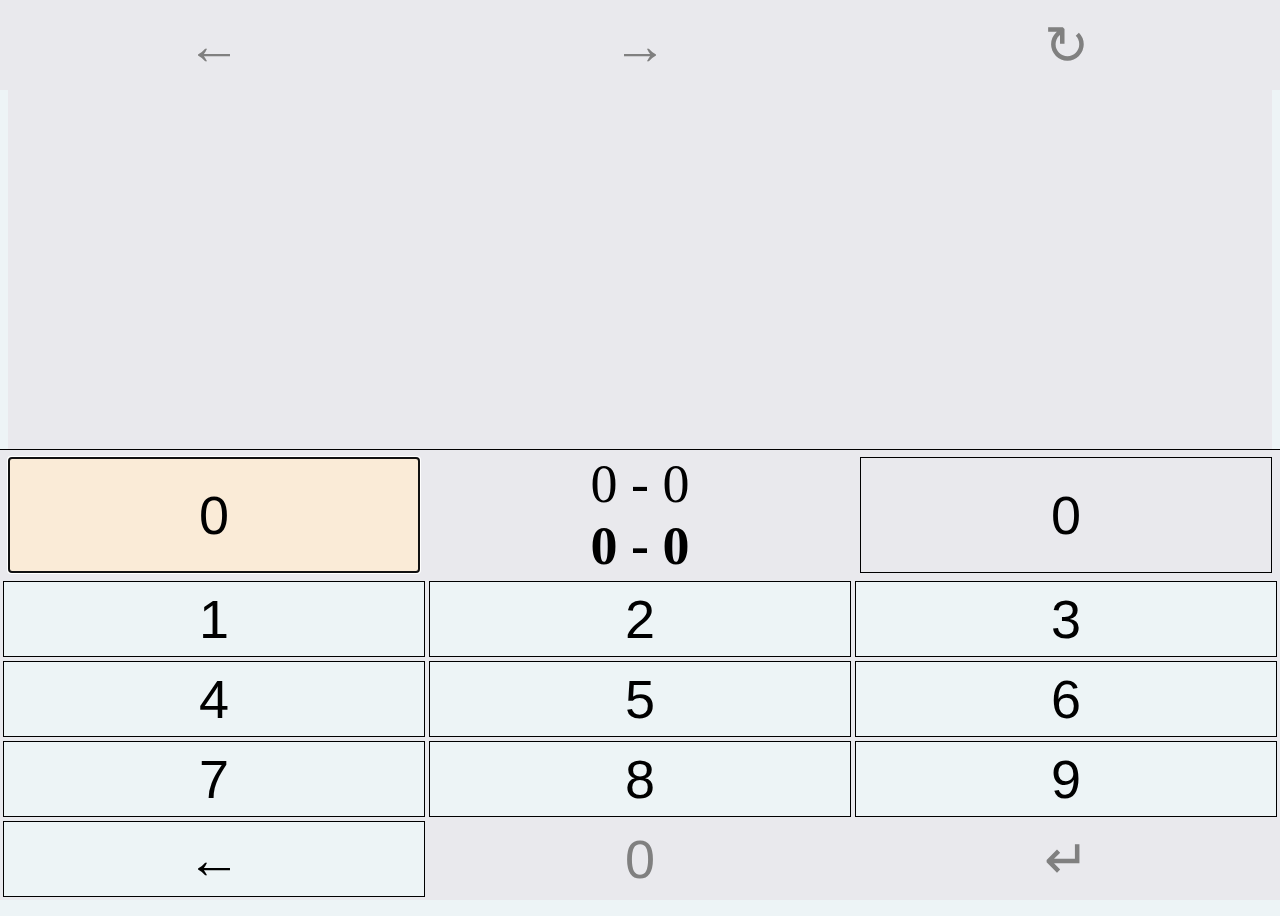
<file: index.html>
<!DOCTYPE html>
<html lang="en">
<head>
    <meta charset="UTF-8">
    <meta name="viewport" content="width=device-width, initial-scale=1.0">
    <link rel="stylesheet" href="https://necolas.github.io/normalize.css/8.0.1/normalize.css">
    <link rel="stylesheet" href="style.css">
    <title>Belot</title>
</head>
<body>
    <header>
        <table id="header-table">
            <tr>
                <td>
                    <button id="back-btn">&#8592</button>
                </td>
                <td id="f">
                    <button id="forward">&#8594</button>
                </td>
                <td>
                    <button id="reset">&#8635</button>
                </td>
            </tr>
        </table>
    </header>
    <div class="header-buffer"></div>
    <main>
        <table class="main-table" id="table"></table>
    </main>
    <div class="buffer"></div>
    <footer>
        <table>
            <tr>
                <td>
                    <input id="left-input" readonly/>
                </td>
                <td id="score" class="score">
                    <div id="points"></div>
                    <div id="games"></div>
                </td>
                <td>
                    <input id="right-input" readonly/>
                </td>
            </tr>
            <tr>
                <td>
                    <button id="one" class="number">1</button>
                </td>
                <td>
                    <button class="number">2</button>
                </td>
                <td>
                    <button class="number">3</button>
                </td>
            </tr>
            <tr>
                <td>
                    <button class="number">4</button>
                </td>
                <td>
                    <button class="number">5</button>
                </td>
                <td>
                    <button class="number">6</button>
                </td>
            </tr>
            <tr>
                <td>
                    <button class="number">7</button>
                </td>
                <td>
                    <button class="number">8</button>
                </td>
                <td>
                    <button class="number">9</button>
                </td>
            </tr>
            <tr>
                <td>
                    <button id="clear">&#8592</button>
                </td>
                <td>
                    <button id="0" class="number">0</button>
                </td>
                <td>
                    <button id="enter">&#8629</button>
                </td>
            </tr>
        </table>
    </footer> 
</body>
</html>
<script src="collections.js"></script>
<script src="scirpt.js"></script>
<script src="reset.js"></script>
</file>
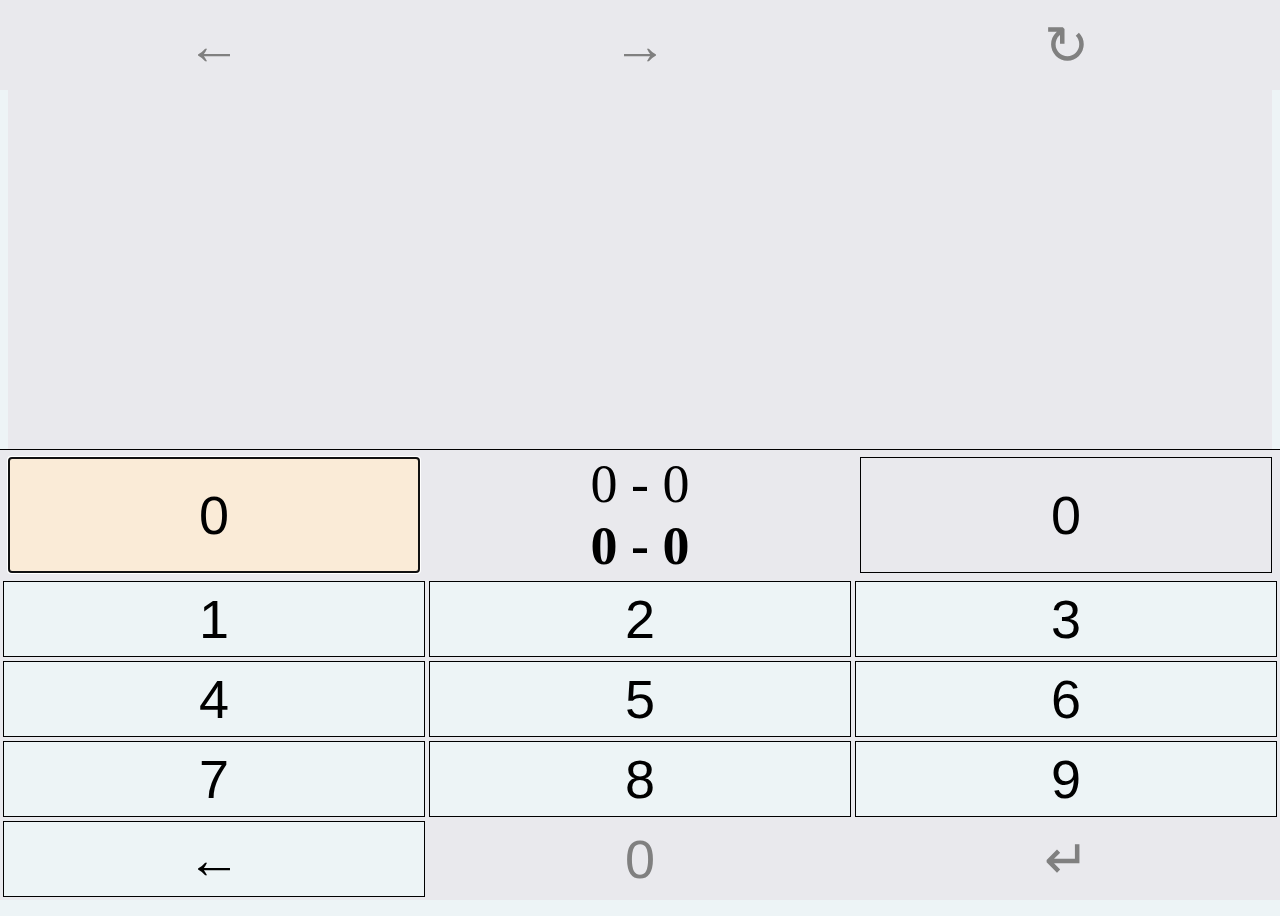
<file: indext.html>
<!DOCTYPE html>
<html lang="en">
<head>
    <meta charset="UTF-8">
    <meta name="viewport" content="width=device-width, initial-scale=1.0">
    <link rel="stylesheet" href="https://necolas.github.io/normalize.css/8.0.1/normalize.css">
    <link rel="stylesheet" href="style.css">
    <title>Belot</title>
</head>
<body>
    <header>
        <table id="header-table">
            <tr>
                <td>
                    <button id="back-btn">&#8592</button>
                </td>
                <td id="f">
                    <button id="forward">&#8594</button>
                </td>
                <td>
                    <button id="reset">&#8635</button>
                </td>
            </tr>
        </table>
    </header>
    <div class="header-buffer"></div>
    <main>
        <table class="main-table" id="table"></table>
    </main>
    <div class="buffer"></div>
    <footer>
        <table>
            <tr>
                <td>
                    <input id="left-input" readonly/>
                </td>
                <td id="score" class="score">
                    <div id="points"></div>
                    <div id="games"></div>
                </td>
                <td>
                    <input id="right-input" readonly/>
                </td>
            </tr>
            <tr>
                <td>
                    <button id="one" class="number">1</button>
                </td>
                <td>
                    <button class="number">2</button>
                </td>
                <td>
                    <button class="number">3</button>
                </td>
            </tr>
            <tr>
                <td>
                    <button class="number">4</button>
                </td>
                <td>
                    <button class="number">5</button>
                </td>
                <td>
                    <button class="number">6</button>
                </td>
            </tr>
            <tr>
                <td>
                    <button class="number">7</button>
                </td>
                <td>
                    <button class="number">8</button>
                </td>
                <td>
                    <button class="number">9</button>
                </td>
            </tr>
            <tr>
                <td>
                    <button id="clear">&#8592</button>
                </td>
                <td>
                    <button id="0" class="number">0</button>
                </td>
                <td>
                    <button id="enter">&#8629</button>
                </td>
            </tr>
        </table>
    </footer> 
</body>
</html>
<script src="collections.js"></script>
<script src="scirpt.js"></script>
<script src="reset.js"></script>
</file>
<file: style.css>
*{
  text-align: center;
  font-size: 6vmin;
}

body{
    top: 0;
    height: 100vh;
    background-color: rgb(237,244,246,255);
}

header{
  height: 10%;
  width: 100%;
  position: fixed;
  top: 0px;
  left: 0;
  background-color: rgba(233,233,237,255);
}

main{
  background-color: rgba(233,233,237,255);
}

.header-buffer {
  top: 0;
  height: 10%;
  background-color: rgba(233,233,237,255);
}

.buffer{
  height: 52%;
  background-color: rgba(233,233,237,255);
}

footer{
    text-align: center;
    bottom: 0;
    height: 50%;
    position: fixed;
    width: 100%;
    left: 0;
    background-color: rgba(233,233,237,255)

}

input{
    width: 96%;
    height: 90%;
    border: none;
    text-align: center;
    border: 0.1px solid black;
    background-color: rgba(233,233,237,255);
    color: black 
}

table{
    width: 100%;
    height: 100%;
}

td{
    width: 33%;
}

button:disabled{
  background-color: rgba(233,233,237,255);
}

.rumen{
  background-color: rgba(233,233,237,255);
}


input:focus{
  background-color:antiquewhite;
  border: 1px solid yellow;
}


table{
  margin-left: auto;
  margin-right: auto;
}

.center {
  margin-left: auto;
  margin-right: auto;
}

.main-table{
  background-color: rgba(233,233,237,255)
  /* background-color: rgb(237,244,246,255); */
}


td{
    height: 20%; 
    width: 33%; 
    text-align: center; 
    vertical-align: middle;
}

button{
  display: table;
  width: 100%;
  height: 100%;
  border: none;
}

@media (prefers-color-scheme: light) {
  :root {
      --bg-color: rgb(237,244,246,255);
      --text-color: black;
  }
}

@media (prefers-color-scheme: dark) {
  :root {
      --bg-color: rgb(237,244,246,255); 
      --text-color: black;
  }
}

body {
  background-color: var(--bg-color);
  color: var(--text-color);
}

button {
  border: none;
  background-color: rgb(237,244,246,255) ;
  color: black;           
  border: 1px solid black;
}

footer {
  border-top: 1px solid;
}

input{
  background-color: rgba(233,233,237,255);
}


input:disabled{
  pointer-events: unset;
}

.disabled-btn{
  background-color: rgba(233,233,237,255);
  border: none;
  color: gray;
}

.left{
  text-align: left;
}

.right{
  text-align: left;
}

#games{
  font-weight: bolder;
}
</file>
